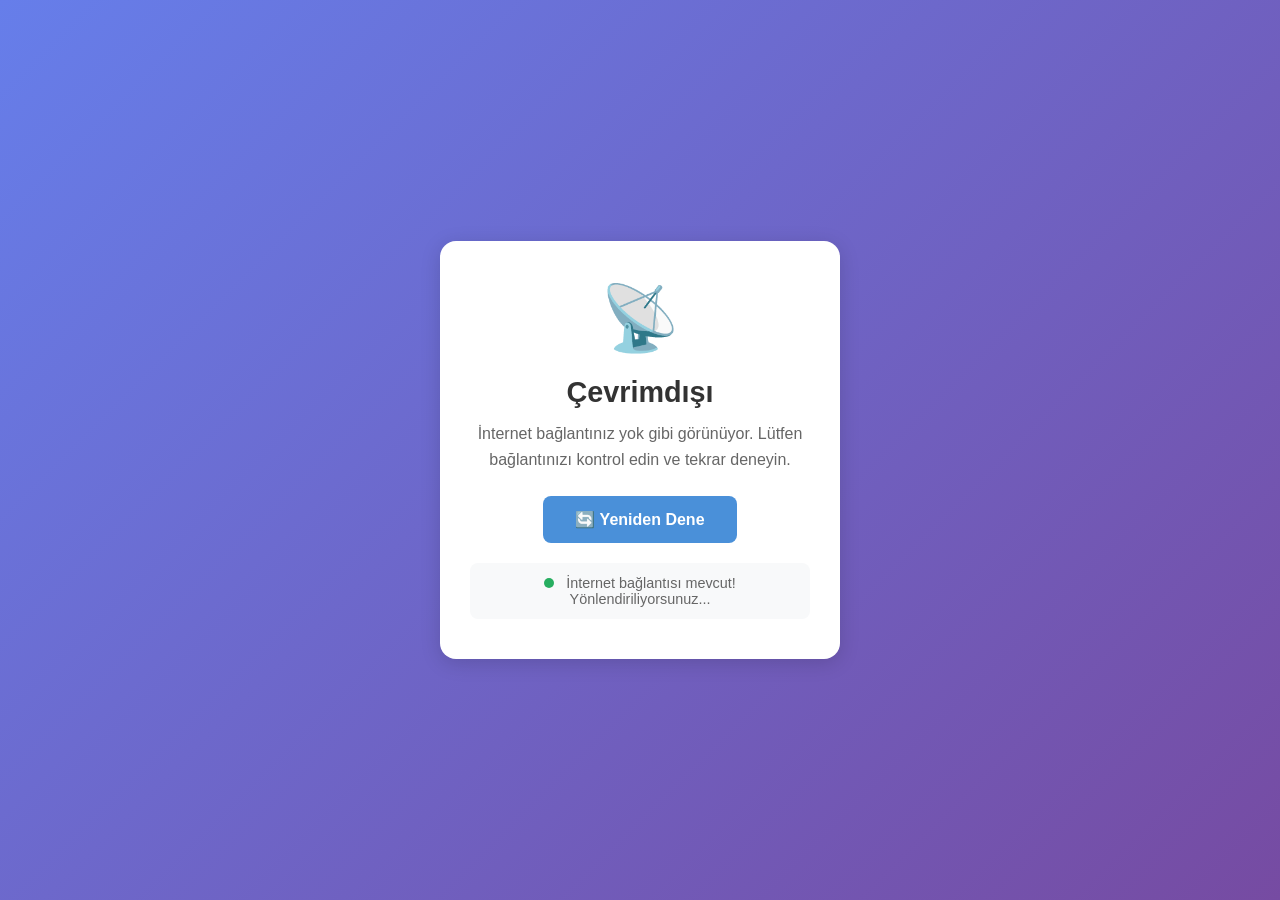
<file: offline.html>
<!DOCTYPE html>
<html lang="tr">
<head>
    <meta charset="UTF-8">
    <meta name="viewport" content="width=device-width, initial-scale=1.0">
    <meta name="theme-color" content="#4A90D9">
    <title>Çevrimdışı</title>
    <style>
        * {
            margin: 0;
            padding: 0;
            box-sizing: border-box;
        }
        
        body {
            font-family: -apple-system, BlinkMacSystemFont, 'Segoe UI', Roboto, Oxygen, Ubuntu, Cantarell, sans-serif;
            background: linear-gradient(135deg, #667eea 0%, #764ba2 100%);
            min-height: 100vh;
            display: flex;
            justify-content: center;
            align-items: center;
            padding: 20px;
        }
        
        .offline-container {
            background: white;
            padding: 40px 30px;
            border-radius: 16px;
            box-shadow: 0 4px 20px rgba(0, 0, 0, 0.15);
            text-align: center;
            max-width: 400px;
            width: 100%;
        }
        
        .offline-icon {
            font-size: 4rem;
            margin-bottom: 20px;
        }
        
        h1 {
            color: #333;
            margin-bottom: 12px;
            font-size: 1.8rem;
        }
        
        p {
            color: #666;
            line-height: 1.6;
            margin-bottom: 24px;
        }
        
        .retry-btn {
            background: #4A90D9;
            color: white;
            border: none;
            padding: 14px 32px;
            border-radius: 8px;
            font-size: 1rem;
            font-weight: 600;
            cursor: pointer;
            transition: all 0.3s ease;
        }
        
        .retry-btn:hover {
            background: #3a7bc8;
            transform: translateY(-2px);
        }
        
        .retry-btn:active {
            transform: scale(0.98);
        }
        
        .status-indicator {
            display: inline-block;
            width: 10px;
            height: 10px;
            background: #e74c3c;
            border-radius: 50%;
            margin-right: 8px;
            animation: pulse 2s infinite;
        }
        
        @keyframes pulse {
            0%, 100% {
                opacity: 1;
            }
            50% {
                opacity: 0.5;
            }
        }
        
        .online-status {
            margin-top: 20px;
            padding: 12px;
            background: #f8f9fa;
            border-radius: 8px;
            font-size: 0.9rem;
            color: #666;
        }
        
        .online-status.online .status-indicator {
            background: #27ae60;
        }
    </style>
</head>
<body>
    <div class="offline-container">
        <div class="offline-icon">📡</div>
        <h1>Çevrimdışı</h1>
        <p>İnternet bağlantınız yok gibi görünüyor. Lütfen bağlantınızı kontrol edin ve tekrar deneyin.</p>
        
        <button class="retry-btn" onclick="window.location.reload()">
            🔄 Yeniden Dene
        </button>
        
        <div class="online-status" id="online-status">
            <span class="status-indicator"></span>
            <span id="status-text">Bağlantı kontrol ediliyor...</span>
        </div>
    </div>

    <script>
        // Online/offline durumunu izle
        function updateStatus() {
            const statusEl = document.getElementById('online-status');
            const statusText = document.getElementById('status-text');
            
            if (navigator.onLine) {
                statusEl.classList.add('online');
                statusText.textContent = 'İnternet bağlantısı mevcut! Yönlendiriliyorsunuz...';
                
                // 2 saniye sonra ana sayfaya yönlendir
                setTimeout(() => {
                    window.location.href = './index.html';
                }, 2000);
            } else {
                statusEl.classList.remove('online');
                statusText.textContent = 'İnternet bağlantısı yok';
            }
        }
        
        // Sayfa yüklendiğinde durumu kontrol et
        updateStatus();
        
        // Durum değişikliklerini dinle
        window.addEventListener('online', updateStatus);
        window.addEventListener('offline', updateStatus);
    </script>
</body>
</html>
</file>
